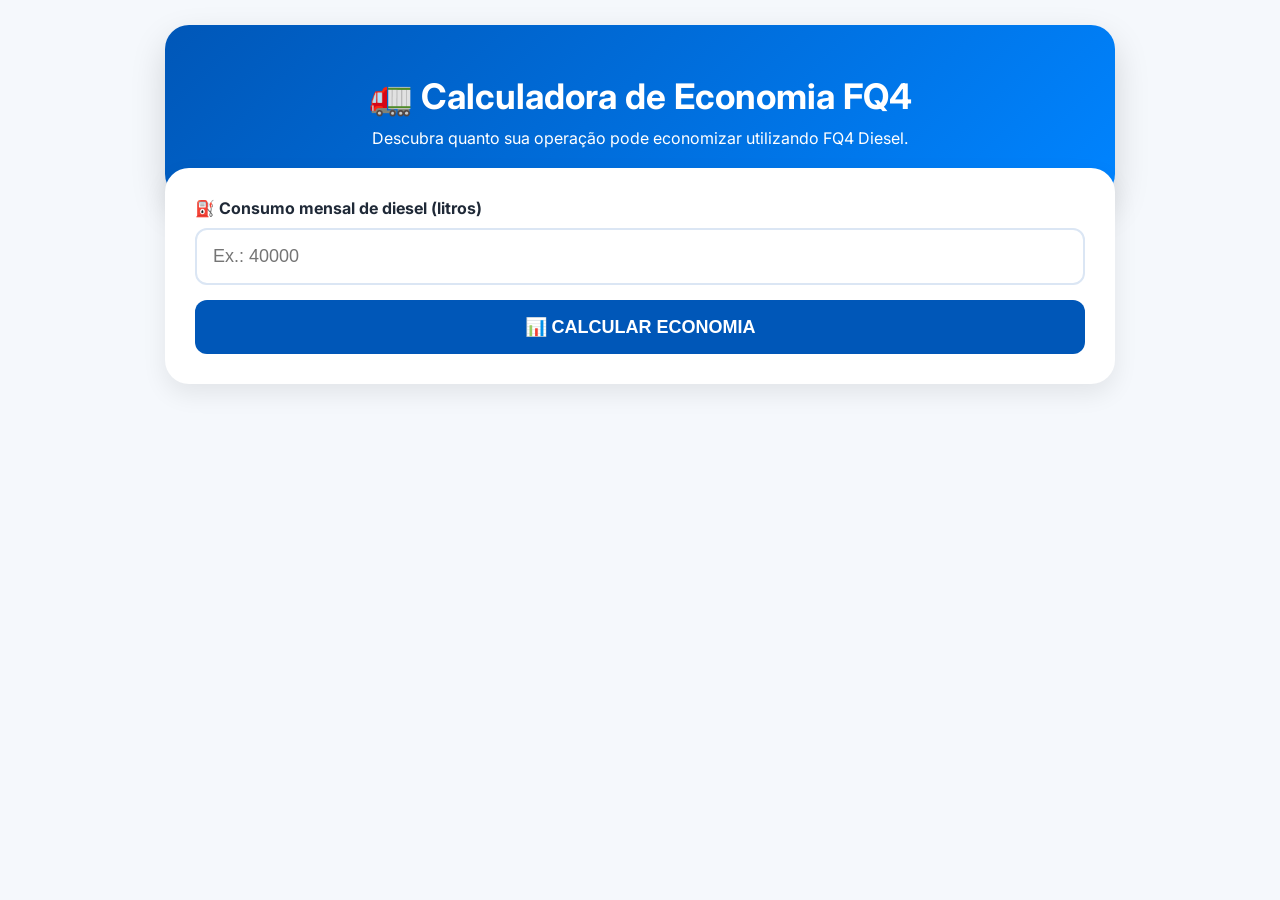
<file: index.html>
<!DOCTYPE html>
<html lang="pt-BR">
<head>
<meta charset="UTF-8">
<meta name="viewport" content="width=device-width, initial-scale=1.0">

<title>Calculadora de Economia FQ4</title>
<link rel="icon" type="image/png" href="logo-fq4.png">
<link rel="apple-touch-icon" href="logo-fq4.png">
<link rel="preconnect" href="https://fonts.googleapis.com">
<link href="https://fonts.googleapis.com/css2?family=Inter:wght@400;500;600;700;800&display=swap" rel="stylesheet">

<style>

*{
margin:0;
padding:0;
box-sizing:border-box;
}

body{
font-family:'Inter',sans-serif;
background:#f5f8fc;
color:#1f2937;
}

.container{
max-width:1000px;
margin:auto;
padding:25px;
}

.hero{
background:linear-gradient(135deg,#0057B8,#0084FF);
color:white;
padding:50px 30px;
border-radius:24px;
text-align:center;
box-shadow:0 15px 35px rgba(0,0,0,.15);
}

.logo{
max-width:220px;
margin-bottom:20px;
}

.hero h1{
font-size:2.2rem;
margin-bottom:10px;
}

.calculadora{
background:white;
margin-top:-30px;
padding:30px;
border-radius:24px;
box-shadow:0 10px 25px rgba(0,0,0,.08);
}

label{
display:block;
font-weight:700;
margin-bottom:10px;
}

input{
width:100%;
padding:16px;
font-size:18px;
border:2px solid #dbe6f4;
border-radius:12px;
}

button{
width:100%;
padding:16px;
margin-top:15px;
border:none;
border-radius:12px;
background:#0057B8;
color:white;
font-size:18px;
font-weight:700;
cursor:pointer;
}

.resultados{
display:none;
margin-top:30px;
}

.grid{
display:grid;
grid-template-columns:repeat(auto-fit,minmax(260px,1fr));
gap:15px;
}

.card{
background:white;
padding:20px;
border-radius:18px;
box-shadow:0 5px 20px rgba(0,0,0,.06);
}

.card h3{
font-size:.95rem;
color:#6b7280;
margin-bottom:10px;
}

.valor{
font-size:1.8rem;
font-weight:800;
}

.azul{
color:#0057B8;
}

.verde{
color:#16A34A;
}

.resumo{
margin-top:25px;
padding:20px;
background:#EAF5FF;
border-left:6px solid #0057B8;
border-radius:12px;
line-height:1.8;
}

.destaque{
margin-top:20px;
padding:20px;
background:#ECFDF3;
border-left:6px solid #16A34A;
border-radius:12px;
line-height:1.8;
}

#btnWhatsapp{
display:none;
background:#16A34A;
}

.footer{
margin-top:25px;
text-align:center;
font-size:.85rem;
color:#6b7280;
}

</style>
</head>

<body>

<div class="container">

<div class="hero">

<!-- Adicione seu logo aqui -->
<!-- <img src="logo-fq4.png" class="logo"> -->

<h1>🚛 Calculadora de Economia FQ4</h1>

<p>
Descubra quanto sua operação pode economizar utilizando FQ4 Diesel.
</p>

</div>

<div class="calculadora">

<label>⛽ Consumo mensal de diesel (litros)</label>

<input type="number" id="diesel" placeholder="Ex.: 40000">

<button onclick="calcular()">
📊 CALCULAR ECONOMIA
</button>

<div class="resultados" id="resultados">

<div class="grid">

<div class="card">
<h3>⛽ Consumo Mensal de Diesel</h3>
<div class="valor" id="consumoDiesel"></div>
</div>

<div class="card">
<h3>💧 Necessidade Mensal de FQ4</h3>
<div class="valor azul" id="consumoFQ4"></div>
</div>

<div class="card">
<h3>💰 Investimento em FQ4</h3>
<div class="valor" id="custoFQ4"></div>
</div>

<div class="card">
<h3>🚛 Gasto Mensal com Diesel</h3>
<div class="valor" id="gastoDiesel"></div>
</div>

<div class="card">
<h3>📉 Economia Potencial Mensal</h3>
<div class="valor azul" id="economia"></div>
</div>

<div class="card">
<h3>💵 Retorno Mensal Estimado</h3>
<div class="valor verde" id="ganho"></div>
</div>

<div class="card">
<h3>📈 Economia Anual Estimada</h3>
<div class="valor verde" id="economiaAnual"></div>
</div>

</div>

<div class="resumo" id="mensagem"></div>

<div class="destaque" id="comparativo"></div>

<button id="btnWhatsapp">
📲 Falar com um Especialista
</button>

<div class="footer">
Simulação baseada em economia mínima estimada de 3% e diesel a R$ 7,00/L.
</div>
</div>
</div>
</div>

<script>

function moeda(valor){

return valor.toLocaleString('pt-BR',{

style:'currency',
currency:'BRL'

});

}

function calcular(){
let diesel = Number(document.getElementById('diesel').value);

if(!diesel || diesel <= 0){

alert("Informe o consumo mensal de diesel.");

return;

}

let fq4 = diesel / 1000;

let custoFQ4 = fq4 * 190;

let gastoDiesel = diesel * 7;

let economia = gastoDiesel * 0.03;

let ganho = economia - custoFQ4;

let economiaAnual = ganho * 12;

let percentualInvestimento = (custoFQ4 / gastoDiesel) * 100;

document.getElementById('resultados').style.display = 'block';

document.getElementById('consumoDiesel').innerHTML =
diesel.toLocaleString('pt-BR') + " L";

document.getElementById('consumoFQ4').innerHTML =
fq4.toFixed(1) + " L";

document.getElementById('custoFQ4').innerHTML =
moeda(custoFQ4);

document.getElementById('gastoDiesel').innerHTML =
moeda(gastoDiesel);

document.getElementById('economia').innerHTML =
moeda(economia);

document.getElementById('ganho').innerHTML =
moeda(ganho);

document.getElementById('economiaAnual').innerHTML =
moeda(economiaAnual);

document.getElementById('mensagem').innerHTML =

`<strong>🎯 Resultado da Simulação</strong><br><br>

Sua operação consumindo <strong>${diesel.toLocaleString('pt-BR')} litros de diesel por mês</strong> necessitará aproximadamente <strong>${fq4.toFixed(1)} litros de FQ4</strong>.

Considerando uma economia mínima estimada de apenas 3%, o potencial de economia é de <strong>${moeda(economia)}</strong> por mês.`;

document.getElementById('comparativo').innerHTML =

`💡 O investimento em FQ4 representa apenas <strong>${percentualInvestimento.toFixed(2)}%</strong> do seu gasto mensal com diesel, podendo gerar um retorno estimado de <strong>${moeda(ganho)}</strong> por mês.`;

let mensagemWhatsapp = `Olá! Fiz uma simulação na Calculadora FQ4.

Consumo mensal de diesel: ${diesel.toLocaleString('pt-BR')} L

Necessidade mensal de FQ4: ${fq4.toFixed(1)} L

Economia potencial mensal: ${moeda(economia)}

Retorno mensal estimado: ${moeda(ganho)}

Economia anual estimada: ${moeda(economiaAnual)}

Gostaria de falar com um especialista.`;

let urlWhatsapp =
`https://wa.me/5519971253456?text=${encodeURIComponent(mensagemWhatsapp)}`;

let botao = document.getElementById('btnWhatsapp');

botao.style.display = 'block';

botao.onclick = function() {

window.open(urlWhatsapp,'_blank');

};

}

</script>

</body>
</html>
</file>
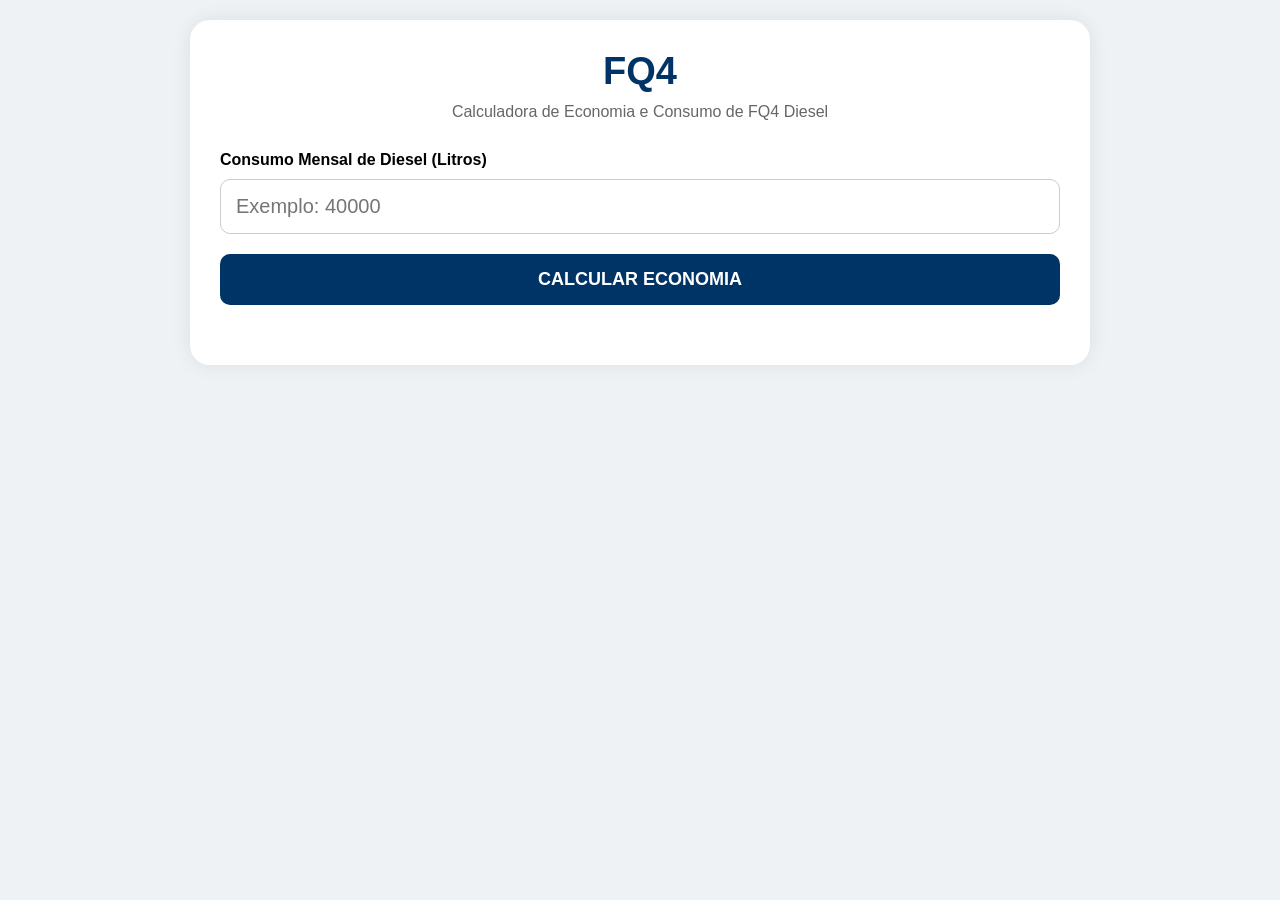
<file: index.html.html>
<!DOCTYPE html>
<html lang="pt-BR">
<head>
<meta charset="UTF-8">
<meta name="viewport" content="width=device-width, initial-scale=1.0">

<title>Calculadora de Economia FQ4</title>

<style>

*{
margin:0;
padding:0;
box-sizing:border-box;
}

body{
font-family:Arial, sans-serif;
background:#eef2f5;
padding:20px;
}

.container{
max-width:900px;
margin:auto;
background:white;
padding:30px;
border-radius:20px;
box-shadow:0 0 20px rgba(0,0,0,0.08);
}

.logo{
text-align:center;
font-size:38px;
font-weight:bold;
color:#003366;
margin-bottom:10px;
}

.subtitulo{
text-align:center;
color:#666;
margin-bottom:30px;
}

label{
font-weight:bold;
}

input{
width:100%;
padding:15px;
font-size:20px;
margin-top:10px;
border-radius:10px;
border:1px solid #ccc;
}

button{
width:100%;
padding:15px;
margin-top:20px;
font-size:18px;
border:none;
border-radius:10px;
cursor:pointer;
background:#003366;
color:white;
font-weight:bold;
}

button:hover{
background:#004c99;
}

.resultado{
margin-top:30px;
}

.card{
background:#f8f8f8;
padding:18px;
margin-bottom:12px;
border-radius:12px;
border-left:6px solid #003366;
}

.destaque{
background:#dff5e1;
border-left:6px solid #2e7d32;
font-size:22px;
}

.economia-anual{
background:#2e7d32;
color:white;
text-align:center;
padding:25px;
border-radius:15px;
margin-bottom:20px;
}

.economia-anual h2{
font-size:18px;
margin-bottom:10px;
}

.economia-anual h1{
font-size:42px;
}

.explicacao{
background:#fff8dc;
border-left:6px solid #d4a017;
padding:20px;
border-radius:12px;
margin-top:15px;
}

.whatsapp{
display:block;
text-align:center;
background:#25D366;
color:white;
text-decoration:none;
padding:18px;
border-radius:10px;
font-size:20px;
font-weight:bold;
margin-top:20px;
}

.rodape{
margin-top:30px;
text-align:center;
color:#666;
font-size:14px;
}

</style>
</head>

<body>

<div class="container">

<div class="logo">
FQ4
</div>

<p class="subtitulo">
Calculadora de Economia e Consumo de FQ4 Diesel
</p>

<label>Consumo Mensal de Diesel (Litros)</label>

<input
type="number"
id="diesel"
placeholder="Exemplo: 40000">

<button onclick="calcular()">
CALCULAR ECONOMIA
</button>

<div id="resultado" class="resultado"></div>

</div>

<script>

function calcular(){

let diesel = parseFloat(document.getElementById('diesel').value);

if(!diesel){
alert("Informe o consumo mensal de diesel.");
return;
}

const precoDiesel = 7.00;
const precoFQ4 = 165.00;

let gastoDiesel = diesel * precoDiesel;

let consumoFQ4 = diesel * 0.001;

let custoFQ4 = consumoFQ4 * precoFQ4;

let economia = gastoDiesel * 0.03;

let ganhoLiquido = economia - custoFQ4;

let economiaAnual = ganhoLiquido * 12;

let roi = (ganhoLiquido / custoFQ4) * 100;

document.getElementById("resultado").innerHTML = `

<div class="economia-anual">

<h2>ECONOMIA ANUAL ESTIMADA</h2>

<h1>
R$ ${economiaAnual.toLocaleString('pt-BR',{minimumFractionDigits:2})}
</h1>

</div>

<div class="card">
🚛 <strong>Investimento Mensal em Diesel</strong><br>
R$ ${gastoDiesel.toLocaleString('pt-BR',{minimumFractionDigits:2})}
</div>

<div class="card">
💧 <strong>Necessidade Mensal de FQ4</strong><br>
${consumoFQ4.toFixed(1)} litros
</div>

<div class="card">
💰 <strong>Investimento Mensal em FQ4</strong><br>
R$ ${custoFQ4.toLocaleString('pt-BR',{minimumFractionDigits:2})}
</div>

<div class="card">
📉 <strong>Economia Mínima Estimada (3%)</strong><br>
R$ ${economia.toLocaleString('pt-BR',{minimumFractionDigits:2})}
</div>

<div class="card destaque">
✅ <strong>Ganho Líquido Mensal Estimado</strong><br>
R$ ${ganhoLiquido.toLocaleString('pt-BR',{minimumFractionDigits:2})}
</div>

<div class="card destaque">
🎯 <strong>ROI Estimado</strong><br>
${roi.toFixed(1)}%
</div>

<div class="explicacao">

<h3>📋 Como utilizar o FQ4</h3>

<br>

<p>
<strong>Primeira Aplicação (Choque):</strong><br>
Aplicar 2 ml de FQ4 para cada litro de diesel tratado.
</p>

<br>

<p>
<strong>Tratamento Contínuo:</strong><br>
Após a limpeza inicial, utilizar 1 ml de FQ4 para cada litro de diesel abastecido.
</p>

<br>

<p>
O FQ4 atua na descontaminação do diesel, removendo água, fungos, bactérias, borra e impurezas, protegendo filtros, bombas e bicos injetores.
</p>

<br>

<p>
Os valores apresentados são estimativas baseadas em uma economia mínima de 3% e diesel a R$ 7,00 por litro.
</p>

</div>

<a class="whatsapp"
href="https://wa.me/5519971253456?text=Olá,%20fiz%20a%20simulação%20na%20calculadora%20FQ4%20e%20gostaria%20de%20mais%20informações."
target="_blank">

📲 SOLICITAR ORÇAMENTO

</a>

<div class="rodape">

FQ4 – Filtro Químico de Combustível Diesel<br>

Remove água, fungos, bactérias, borra e impurezas, aumentando a vida útil dos componentes e reduzindo custos operacionais.

</div>

`;

}

</script>

</body>
</html>
</file>
